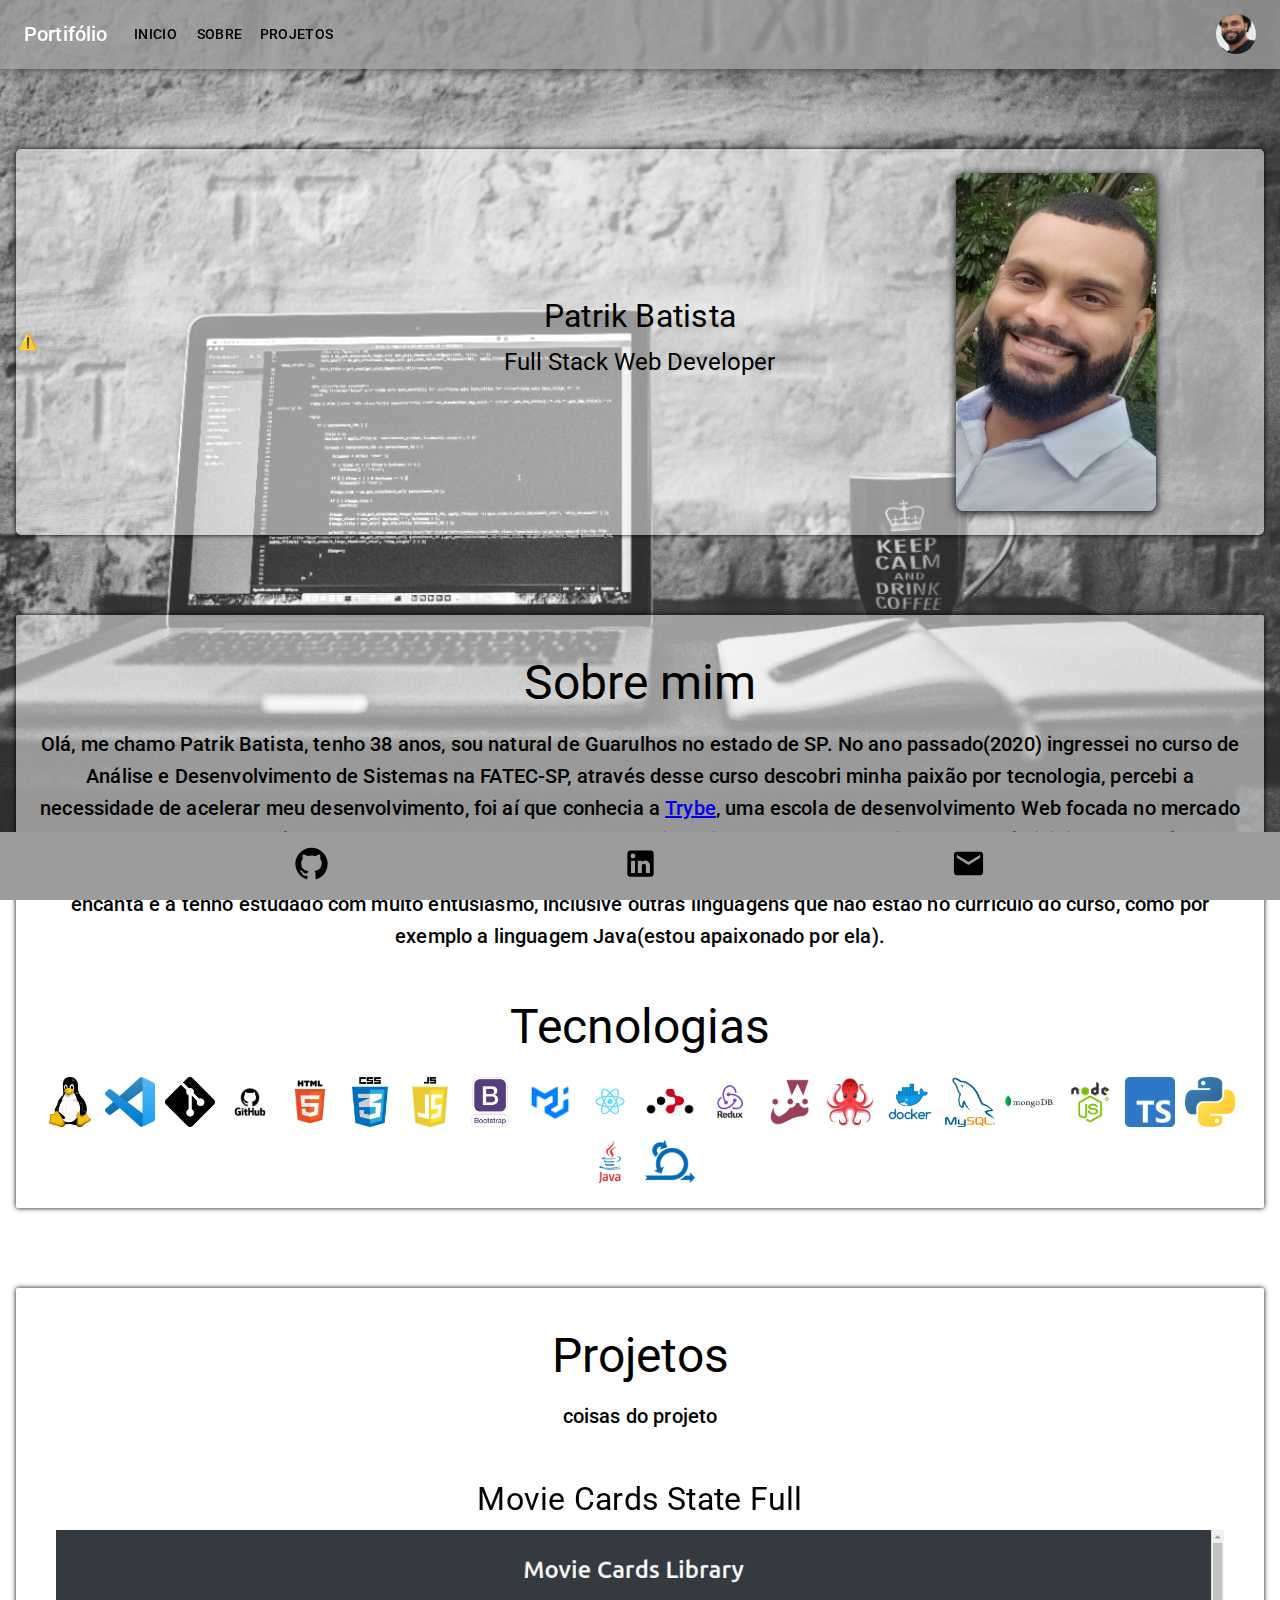
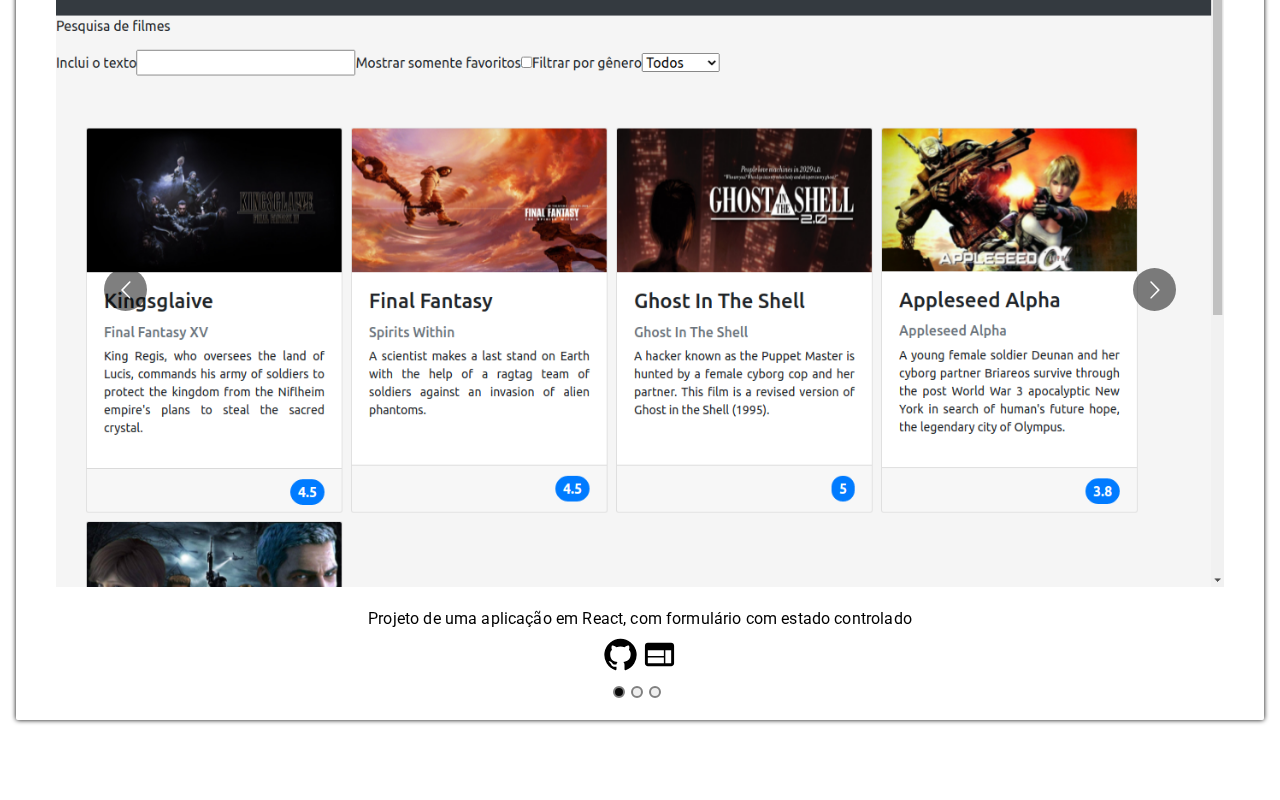
<file: index.html>
<!doctype html><html lang="pt-br"><head><meta charset="utf-8"/><link rel="icon" href="/favicon.ico"/><meta name="viewport" content="width=device-width,initial-scale=1"/><meta name="theme-color" content="#000000"/><meta name="description" content="Web site created using create-react-app"/><link rel="apple-touch-icon" href="/logo192.png"/><link rel="stylesheet" href="https://fonts.googleapis.com/css?family=Roboto:300,400,500,700&display=swap"/><link rel="stylesheet" href="https://fonts.googleapis.com/icon?family=Material+Icons"/><link rel="manifest" href="/manifest.json"/><title>React App</title><script defer="defer" src="/static/js/main.edaf2438.js"></script><link href="/static/css/main.1d1481ef.css" rel="stylesheet"></head><body><noscript>You need to enable JavaScript to run this app.</noscript><div id="root"></div></body></html>
</file>
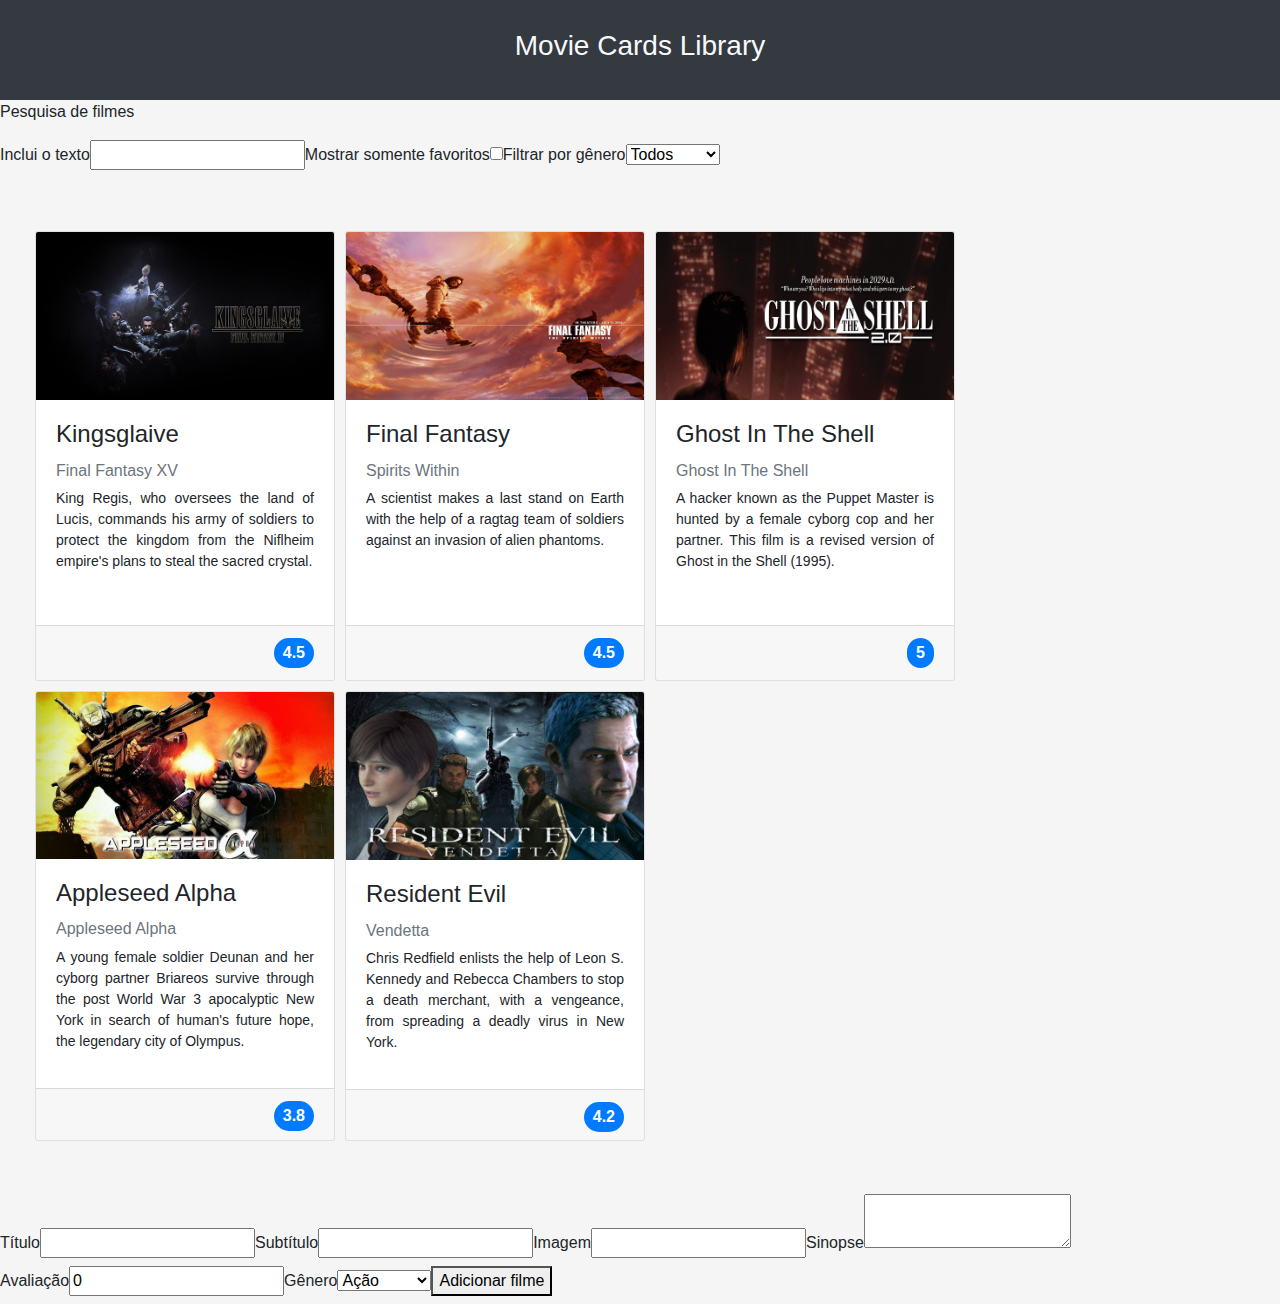
<file: statefull/index.html>
<!doctype html><html lang="en"><head><meta charset="utf-8"/><link rel="icon" href="/statefull/favicon.ico"/><meta name="viewport" content="width=device-width,initial-scale=1"/><meta name="theme-color" content="#000000"/><meta name="description" content="Web site created using create-react-app"/><link rel="apple-touch-icon" href="logo192.png"/><link rel="manifest" href="/statefull/manifest.json"/><link rel="stylesheet" href="https://stackpath.bootstrapcdn.com/bootstrap/4.3.1/css/bootstrap.min.css" integrity="sha384-ggOyR0iXCbMQv3Xipma34MD+dH/1fQ784/j6cY/iJTQUOhcWr7x9JvoRxT2MZw1T" crossorigin="anonymous"><title>React App</title><link href="/statefull/static/css/main.5d58c8a2.chunk.css" rel="stylesheet"></head><body><noscript>You need to enable JavaScript to run this app.</noscript><div id="root"></div><script>!function(e){function r(r){for(var n,l,a=r[0],i=r[1],f=r[2],p=0,s=[];p<a.length;p++)l=a[p],Object.prototype.hasOwnProperty.call(o,l)&&o[l]&&s.push(o[l][0]),o[l]=0;for(n in i)Object.prototype.hasOwnProperty.call(i,n)&&(e[n]=i[n]);for(c&&c(r);s.length;)s.shift()();return u.push.apply(u,f||[]),t()}function t(){for(var e,r=0;r<u.length;r++){for(var t=u[r],n=!0,a=1;a<t.length;a++){var i=t[a];0!==o[i]&&(n=!1)}n&&(u.splice(r--,1),e=l(l.s=t[0]))}return e}var n={},o={1:0},u=[];function l(r){if(n[r])return n[r].exports;var t=n[r]={i:r,l:!1,exports:{}};return e[r].call(t.exports,t,t.exports,l),t.l=!0,t.exports}l.m=e,l.c=n,l.d=function(e,r,t){l.o(e,r)||Object.defineProperty(e,r,{enumerable:!0,get:t})},l.r=function(e){"undefined"!=typeof Symbol&&Symbol.toStringTag&&Object.defineProperty(e,Symbol.toStringTag,{value:"Module"}),Object.defineProperty(e,"__esModule",{value:!0})},l.t=function(e,r){if(1&r&&(e=l(e)),8&r)return e;if(4&r&&"object"==typeof e&&e&&e.__esModule)return e;var t=Object.create(null);if(l.r(t),Object.defineProperty(t,"default",{enumerable:!0,value:e}),2&r&&"string"!=typeof e)for(var n in e)l.d(t,n,function(r){return e[r]}.bind(null,n));return t},l.n=function(e){var r=e&&e.__esModule?function(){return e.default}:function(){return e};return l.d(r,"a",r),r},l.o=function(e,r){return Object.prototype.hasOwnProperty.call(e,r)},l.p="/statefull/";var a=this["webpackJsonpsd-0x-project-movie-cards-library-stateful"]=this["webpackJsonpsd-0x-project-movie-cards-library-stateful"]||[],i=a.push.bind(a);a.push=r,a=a.slice();for(var f=0;f<a.length;f++)r(a[f]);var c=i;t()}([])</script><script src="/statefull/static/js/2.9de1bedc.chunk.js"></script><script src="/statefull/static/js/main.4f2d71b0.chunk.js"></script></body></html>
</file>
<file: static/css/main.1d1481ef.css>
@font-face{fallback:fallback;font-family:revicons;src:url(/static/media/revicons.e8746a624ed098489406.woff) format("woff"),url(/static/media/revicons.57fd05d4ae650374c8de.ttf) format("ttf"),url(/static/media/revicons.a77de540a38981833f9e.eot) format("ttf")}.react-multi-carousel-list{align-items:center;display:flex;overflow:hidden;position:relative}.react-multi-carousel-track{-webkit-backface-visibility:hidden;backface-visibility:hidden;display:flex;flex-direction:row;list-style:none;margin:0;padding:0;position:relative;-webkit-transform-style:preserve-3d;transform-style:preserve-3d;will-change:transform,transition}.react-multiple-carousel__arrow{background:rgba(0,0,0,.5);border:0;border-radius:35px;cursor:pointer;min-height:43px;min-width:43px;opacity:1;outline:0;position:absolute;transition:all .5s;z-index:1000}.react-multiple-carousel__arrow:hover{background:rgba(0,0,0,.8)}.react-multiple-carousel__arrow:before{color:#fff;display:block;font-family:revicons;font-size:20px;position:relative;text-align:center;z-index:2}.react-multiple-carousel__arrow:disabled{background:rgba(0,0,0,.5);cursor:default}.react-multiple-carousel__arrow--left{left:calc(4% + 1px)}.react-multiple-carousel__arrow--left:before{content:"\e824"}.react-multiple-carousel__arrow--right{right:calc(4% + 1px)}.react-multiple-carousel__arrow--right:before{content:"\e825"}.react-multi-carousel-dot-list{bottom:0;display:flex;justify-content:center;left:0;list-style:none;margin:0;padding:0;position:absolute;right:0;text-align:center}.react-multi-carousel-dot button{border:2px solid grey;border-radius:50%;box-shadow:none;cursor:pointer;display:inline-block;height:12px;margin:0 6px 0 0;opacity:1;outline:0;padding:0;transition:background .5s;width:12px}.react-multi-carousel-dot--active button,.react-multi-carousel-dot button:hover:active{background:#080808}.react-multi-carousel-item{-webkit-backface-visibility:hidden;backface-visibility:hidden;-webkit-transform-style:preserve-3d;transform-style:preserve-3d}@media (-ms-high-contrast:active),(-ms-high-contrast:none){.react-multi-carousel-item{flex-shrink:0!important}.react-multi-carousel-track{overflow:visible!important}}body{-webkit-font-smoothing:antialiased;-moz-osx-font-smoothing:grayscale;background:url(/static/media/computerPhoto.fd8cc000d801c7c70fdf.jpeg);background-attachment:fixed;background-position:50%;background-repeat:no-repeat;background-size:cover;font-family:-apple-system,BlinkMacSystemFont,Segoe UI,Roboto,Oxygen,Ubuntu,Cantarell,Fira Sans,Droid Sans,Helvetica Neue,sans-serif;margin:0}code{font-family:source-code-pro,Menlo,Monaco,Consolas,Courier New,monospace}
/*# sourceMappingURL=main.1d1481ef.css.map*/
</file>
<file: statefull/static/css/main.5d58c8a2.chunk.css>
body{margin:0;font-family:-apple-system,BlinkMacSystemFont,"Segoe UI","Roboto","Oxygen","Ubuntu","Cantarell","Fira Sans","Droid Sans","Helvetica Neue",sans-serif;-webkit-font-smoothing:antialiased;-moz-osx-font-smoothing:grayscale}code{font-family:source-code-pro,Menlo,Monaco,Consolas,"Courier New",monospace}body{background-color:#f5f5f5;box-sizing:border-box;font-size:16px}.movie-card-header{align-items:center;background-color:#343a40;display:flex;height:100px;justify-content:center}.page-title{color:#f8f9fa;font-size:28px;font-weight:500;text-align:center}.movie-list{display:flex;flex-flow:row wrap;padding:48px 30px}.movie-card{background-color:#fff;border:1px solid rgba(0,0,0,.125);border-radius:3px;display:flex;flex-direction:column;height:450px;margin:5px;overflow:hidden;width:300px}.movie-card-image{width:100%}.movie-card-body{flex:1 1 auto;padding:20px}.movie-card-title{font-size:24px;font-weight:500;margin:0 0 12px}.movie-card-subtitle{color:#6c757d;font-size:16px;font-weight:500;margin:0 0 8px}.movie-card-storyline{font-size:14px;text-align:justify}.rating{background-color:#007bff;border-radius:25px;color:#fff;font-size:16px;font-weight:700;padding:3px 9px}.movie-card-rating{background-color:rgba(0,0,0,.03);border-top:1px solid rgba(0,0,0,.125);display:flex;justify-content:flex-end;padding:12px 20px}
/*# sourceMappingURL=main.5d58c8a2.chunk.css.map */
</file>
